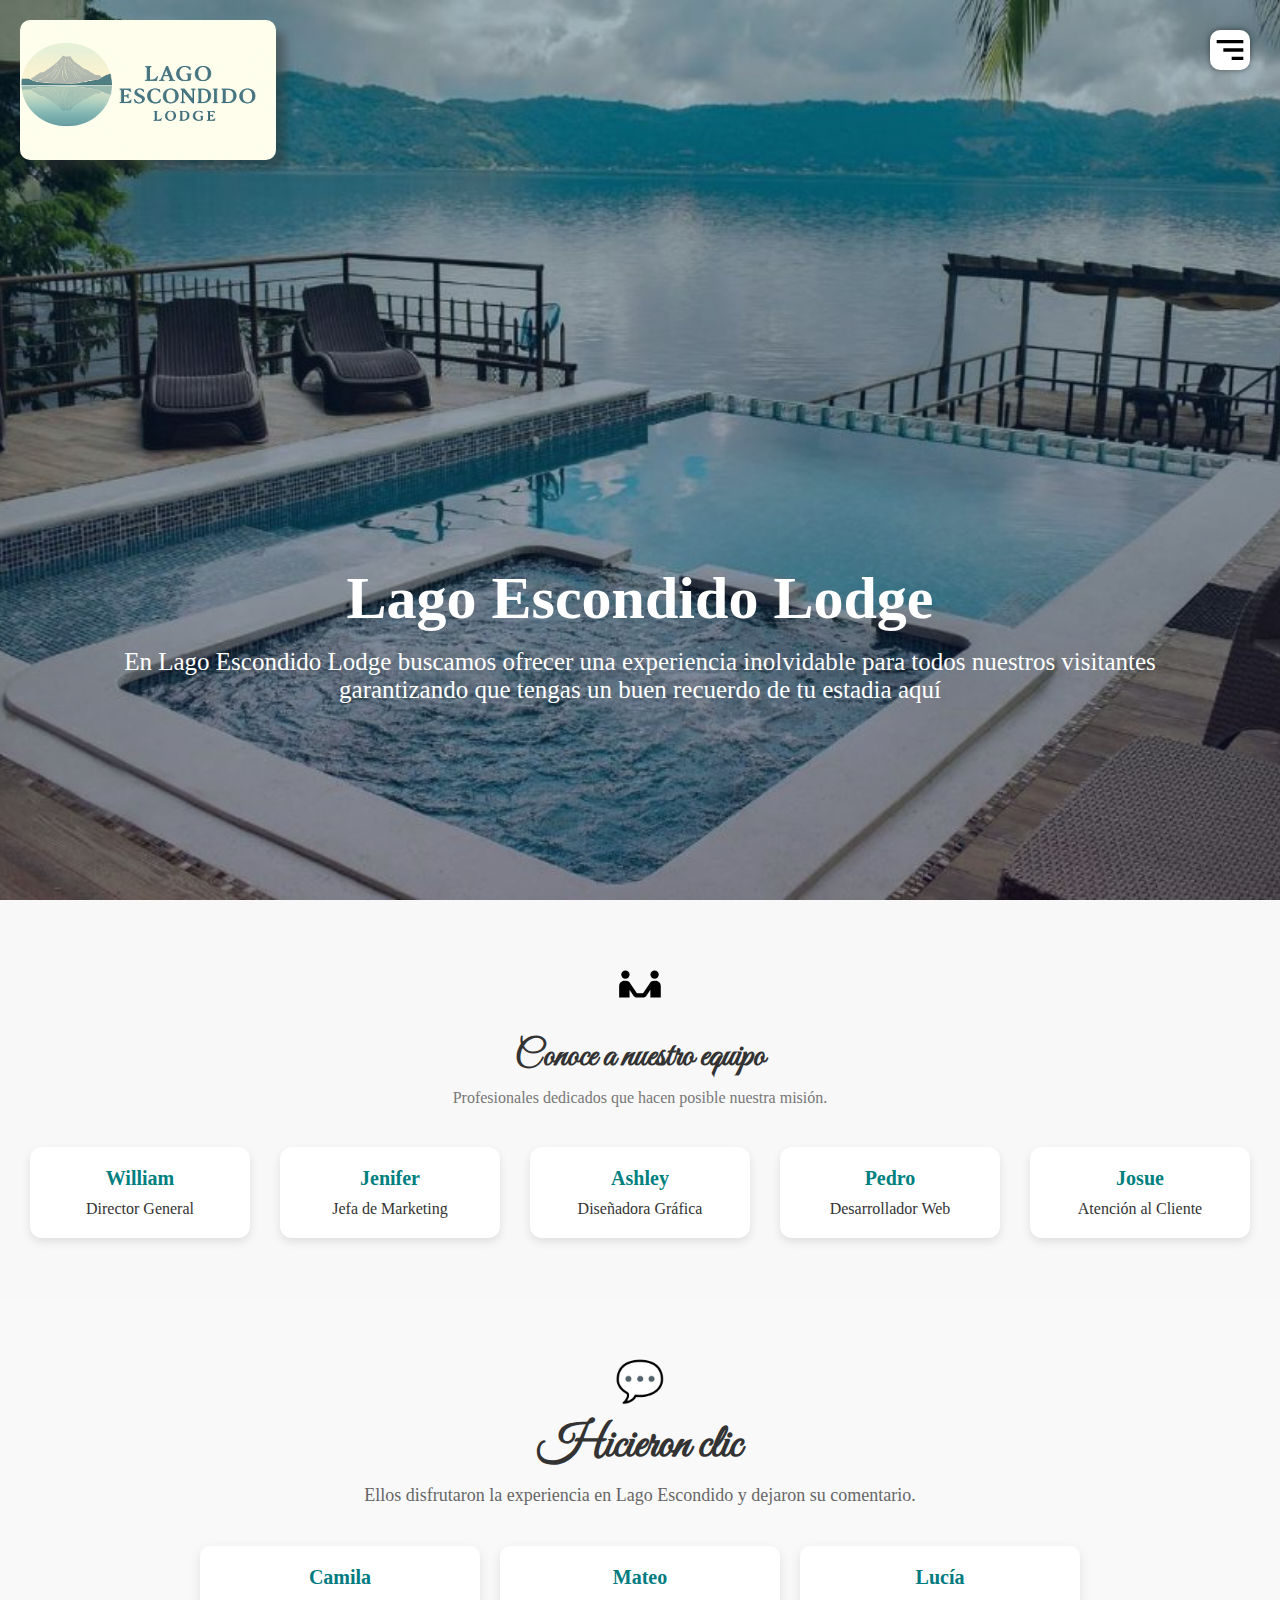
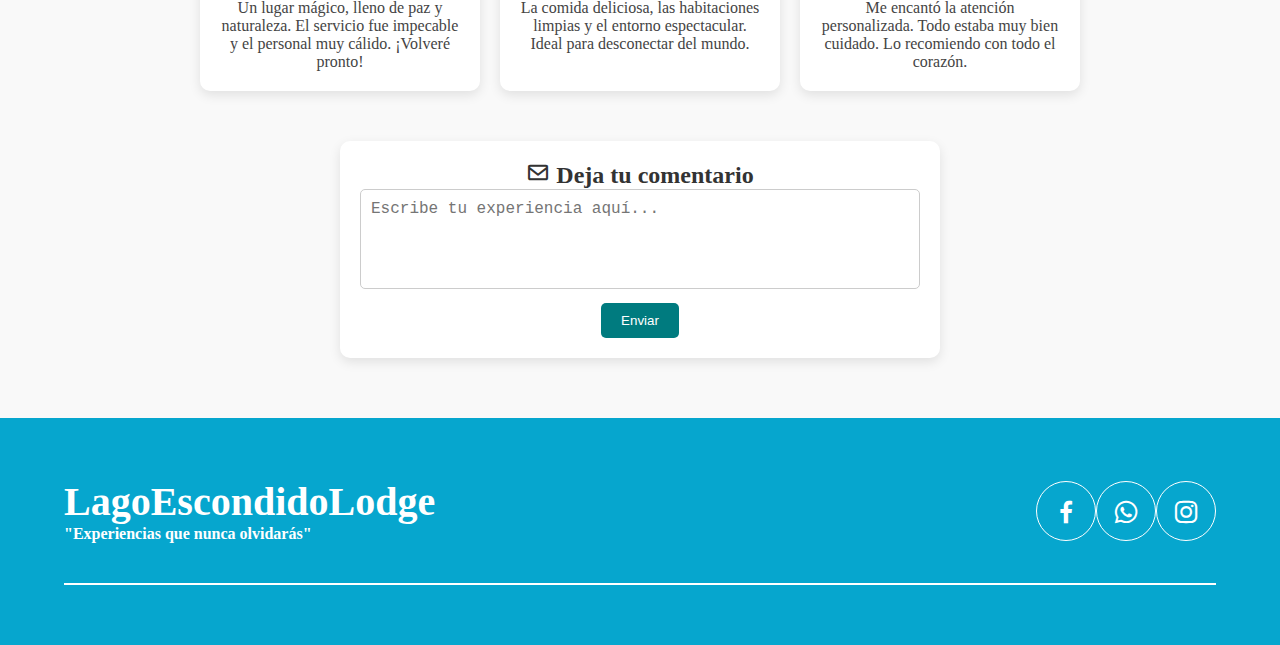
<file: index.html>
<!DOCTYPE html>
<html lang="es">
<head>
    <meta charset="UTF-8">
    <meta name="viewport" content="width=device-width, initial-scale=1.0">
    <title>LagoEscondidoLodge</title>
    <link rel="stylesheet" href="style.css">
    <link rel="stylesheet" href="menu.css">
    <link rel="shortcut icon" href="./imagenes/favicon.ico" type="image/x-icon">
     <link href='https://unpkg.com/boxicons@2.0.5/css/boxicons.min.css' rel='stylesheet'>
     <link href="https://fonts.googleapis.com/css2?family=Great+Vibes&family=Open+Sans&display=swap" rel="stylesheet">
</head>
</head>
<body>
    <div id="inicio"></div>

    <header class="header" id="inicio">
        <img class="logo"src="./imagenes/logo1.png" >
        <img class="hamburguer" src="./imagenes/hamburguesa.svg">
        <nav class="menu-navegacion">
                <a href="index.html">Inicio</a>
                <a href="habitaciones.html">Habitaciones</a>
                <a href="Estadías o Servicios.html"> Estadias o Servicios</a>
                <a href="#Equipo">Equipo</a>
                <a href="#Reseñas y Valoraciones">Reseñas y Valoraciones</a>
                <a href="sobre_nosotros.html">Sobre Nosotros</a>
        </nav>
        <div class="contenedor head">
            <h1 class="titulo1">Lago Escondido Lodge</h1>
            <p class="copy">En Lago Escondido Lodge buscamos ofrecer una experiencia inolvidable para todos nuestros visitantes garantizando que tengas un buen recuerdo de tu estadia aquí</p>
        </div>
        </header>

        <section id="Equipo" class="equipo">
  <div class="titulo-equipo">
    <img src="./imagenes/people-handshake.svg" alt="Icono equipo" />
    <h1>Conoce a nuestro equipo</h1>
    <p>Profesionales dedicados que hacen posible nuestra misión.</p>
  </div>

  <div class="contenedor-miembros">
    <div class="miembro">
      <h2>William</h2>
      <p>Director General</p>
    </div>
    <div class="miembro">
      <h2>Jenifer</h2>
      <p>Jefa de Marketing</p>
    </div>
    <div class="miembro">
      <h2>Ashley</h2>
      <p>Diseñadora Gráfica</p>
    </div>
    <div class="miembro">
      <h2>Pedro</h2>
      <p>Desarrollador Web</p>
    </div>
    <div class="miembro">
      <h2>Josue</h2>
      <p>Atención al Cliente</p>
    </div>
  </div>
</section>

     <section id="Reseñas y Valoraciones" class="section"></section>
        <div class="container">
    <div class="icon">💬</div>
    <h1 class="h1-card">Hicieron clic</h1>
    <p class="subtitle">Ellos disfrutaron la experiencia en Lago Escondido y dejaron su comentario.</p>

    <div class="reviews">
      <div class="card">
        <div class="name">Camila</div>
        <div class="comment">Un lugar mágico, lleno de paz y naturaleza. El servicio fue impecable y el personal muy cálido. ¡Volveré pronto!</div>
      </div>
      <div class="card">
        <div class="name">Mateo</div>
        <div class="comment">La comida deliciosa, las habitaciones limpias y el entorno espectacular. Ideal para desconectar del mundo.</div>
      </div>
      <div class="card">
        <div class="name">Lucía</div>
        <div class="comment">Me encantó la atención personalizada. Todo estaba muy bien cuidado. Lo recomiendo con todo el corazón.</div>
      </div>
    </div>

    <div class="feedback">
      <h2><i class='bx  bx-envelope'  ></i>  Deja tu comentario</h2>
      <textarea placeholder="Escribe tu experiencia aquí..."></textarea>
      <button>Enviar</button>
    </div>
  </div>
        
    <footer id="footer">
        <div class="contenedor footer-content">
                <div class="contact-us">
                    <h2 class="brand">LagoEscondidoLodge</h2>
                    <p>"Experiencias que nunca olvidarás"</p>
                </div>
                <div class="social-media">
                    <a href="https://www.facebook.com/" class="social-media-icon">
                        <i class='bx bxl-facebook'></i>
                    </a>
                    <a href="https://www.whatsapp.com/" class="social-media-icon">
                       <i class="bx bxl-whatsapp"></i>
                    </a> 
                    <a href="https://www.instagram.com/" class="social-media-icon">
                        <i class='bx bxl-instagram' ></i>
                    </a>
                </div>
        </div>
        <div class="line"></div>
    </footer>
    <div id="footer"></div>
        <script src="./js/prototipo1.js"></script>
        
        
</body>
</html>
</file>
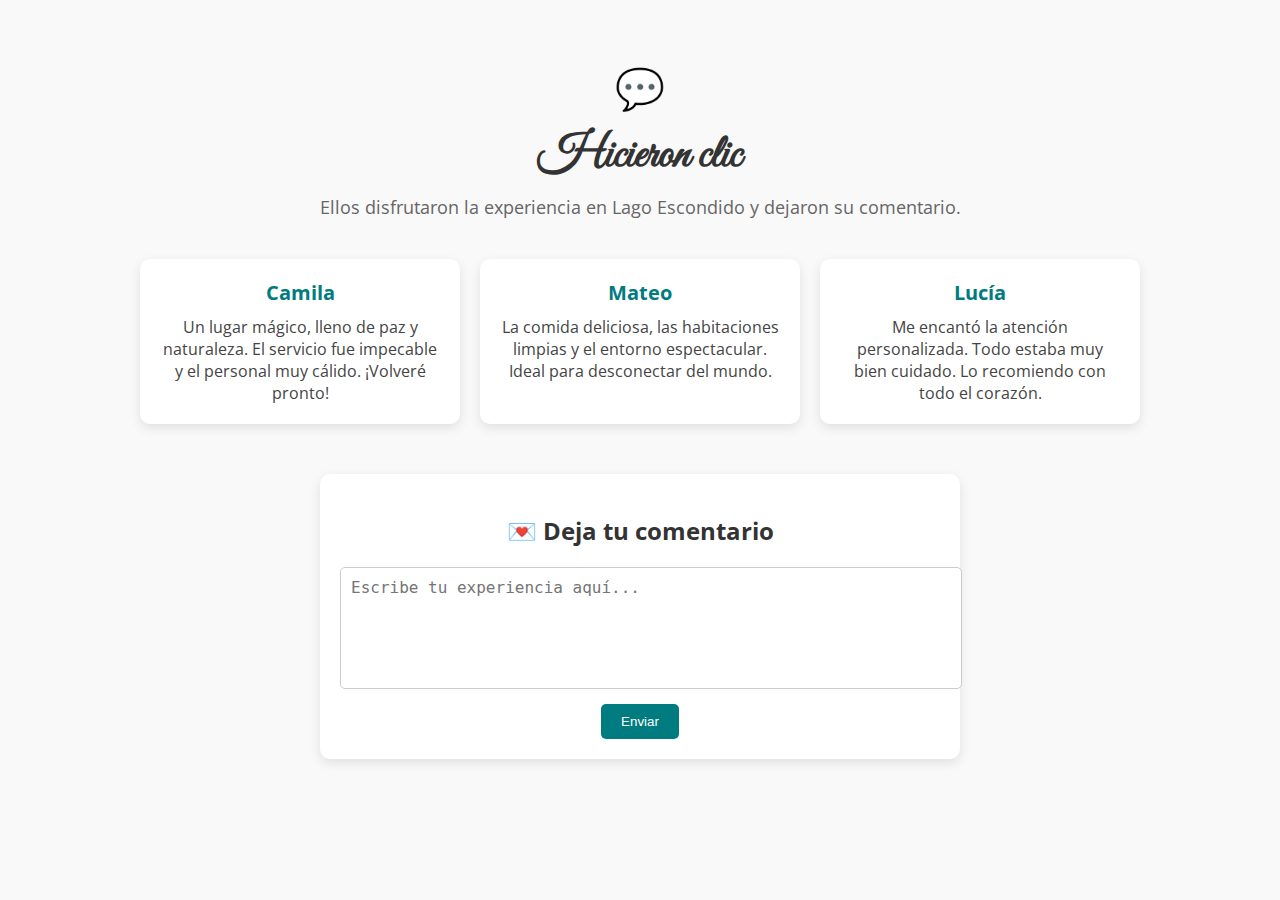
<file: contacto.html>
<!DOCTYPE html>
<html lang="es">
<head>
  <meta charset="UTF-8">
  <meta name="viewport" content="width=device-width, initial-scale=1.0">
  <title>Reseñas de Clientes</title>
  <link href="https://fonts.googleapis.com/css2?family=Great+Vibes&family=Open+Sans&display=swap" rel="stylesheet">
  <style>
    body {
      margin: 0;
      font-family: 'Open Sans', sans-serif;
      background: url('https://www.transparenttextures.com/patterns/white-wall.png');
      background-color: #f9f9f9;
      color: #333;
    }

    .container {
      text-align: center;
      padding: 60px 20px;
    }

    .icon {
      font-size: 40px;
      margin-bottom: 10px;
    }

    h1 {
      font-family: 'Great Vibes', cursive;
      font-size: 48px;
      margin: 0;
      color: #333;
      animation: fadeInDown 1s ease;
    }

    p.subtitle {
      font-size: 18px;
      margin-top: 10px;
      color: #666;
      animation: fadeInUp 1s ease;
    }

    .reviews {
      display: flex;
      justify-content: center;
      gap: 20px;
      flex-wrap: wrap;
      margin-top: 40px;
    }

    .card {
      background: white;
      border-radius: 10px;
      box-shadow: 0 4px 12px rgba(0,0,0,0.1);
      padding: 20px;
      width: 280px;
      transition: transform 0.3s ease;
      animation: fadeIn 1s ease;
    }

    .card:hover {
      transform: translateY(-5px);
    }

    .name {
      font-weight: bold;
      font-size: 20px;
      margin-bottom: 10px;
      color: #007B7F;
    }

    .comment {
      font-size: 16px;
      color: #444;
    }

    .feedback {
      margin-top: 50px;
      padding: 20px;
      background: #fff;
      border-radius: 10px;
      box-shadow: 0 4px 12px rgba(0,0,0,0.1);
      max-width: 600px;
      margin-left: auto;
      margin-right: auto;
      animation: fadeInUp 1s ease;
    }

    .feedback textarea {
      width: 100%;
      height: 100px;
      padding: 10px;
      font-size: 16px;
      border-radius: 5px;
      border: 1px solid #ccc;
      resize: none;
    }

    .feedback button {
      margin-top: 10px;
      padding: 10px 20px;
      background-color: #007B7F;
      color: white;
      border: none;
      border-radius: 5px;
      cursor: pointer;
    }

    .feedback button:hover {
      background-color: #005f5f;
    }

    @keyframes fadeIn {
      from { opacity: 0; transform: translateY(20px); }
      to { opacity: 1; transform: translateY(0); }
    }

    @keyframes fadeInDown {
      from { opacity: 0; transform: translateY(-20px); }
      to { opacity: 1; transform: translateY(0); }
    }

    @keyframes fadeInUp {
      from { opacity: 0; transform: translateY(20px); }
      to { opacity: 1; transform: translateY(0); }
    }
  </style>
</head>
<body>

  <div class="container">
    <div class="icon">💬</div>
    <h1>Hicieron clic</h1>
    <p class="subtitle">Ellos disfrutaron la experiencia en Lago Escondido y dejaron su comentario.</p>

    <div class="reviews">
      <div class="card">
        <div class="name">Camila</div>
        <div class="comment">Un lugar mágico, lleno de paz y naturaleza. El servicio fue impecable y el personal muy cálido. ¡Volveré pronto!</div>
      </div>
      <div class="card">
        <div class="name">Mateo</div>
        <div class="comment">La comida deliciosa, las habitaciones limpias y el entorno espectacular. Ideal para desconectar del mundo.</div>
      </div>
      <div class="card">
        <div class="name">Lucía</div>
        <div class="comment">Me encantó la atención personalizada. Todo estaba muy bien cuidado. Lo recomiendo con todo el corazón.</div>
      </div>
    </div>

    <div class="feedback">
      <h2>💌 Deja tu comentario</h2>
      <textarea placeholder="Escribe tu experiencia aquí..."></textarea>
      <button>Enviar</button>
    </div>
  </div>

</body>
</html>
</file>
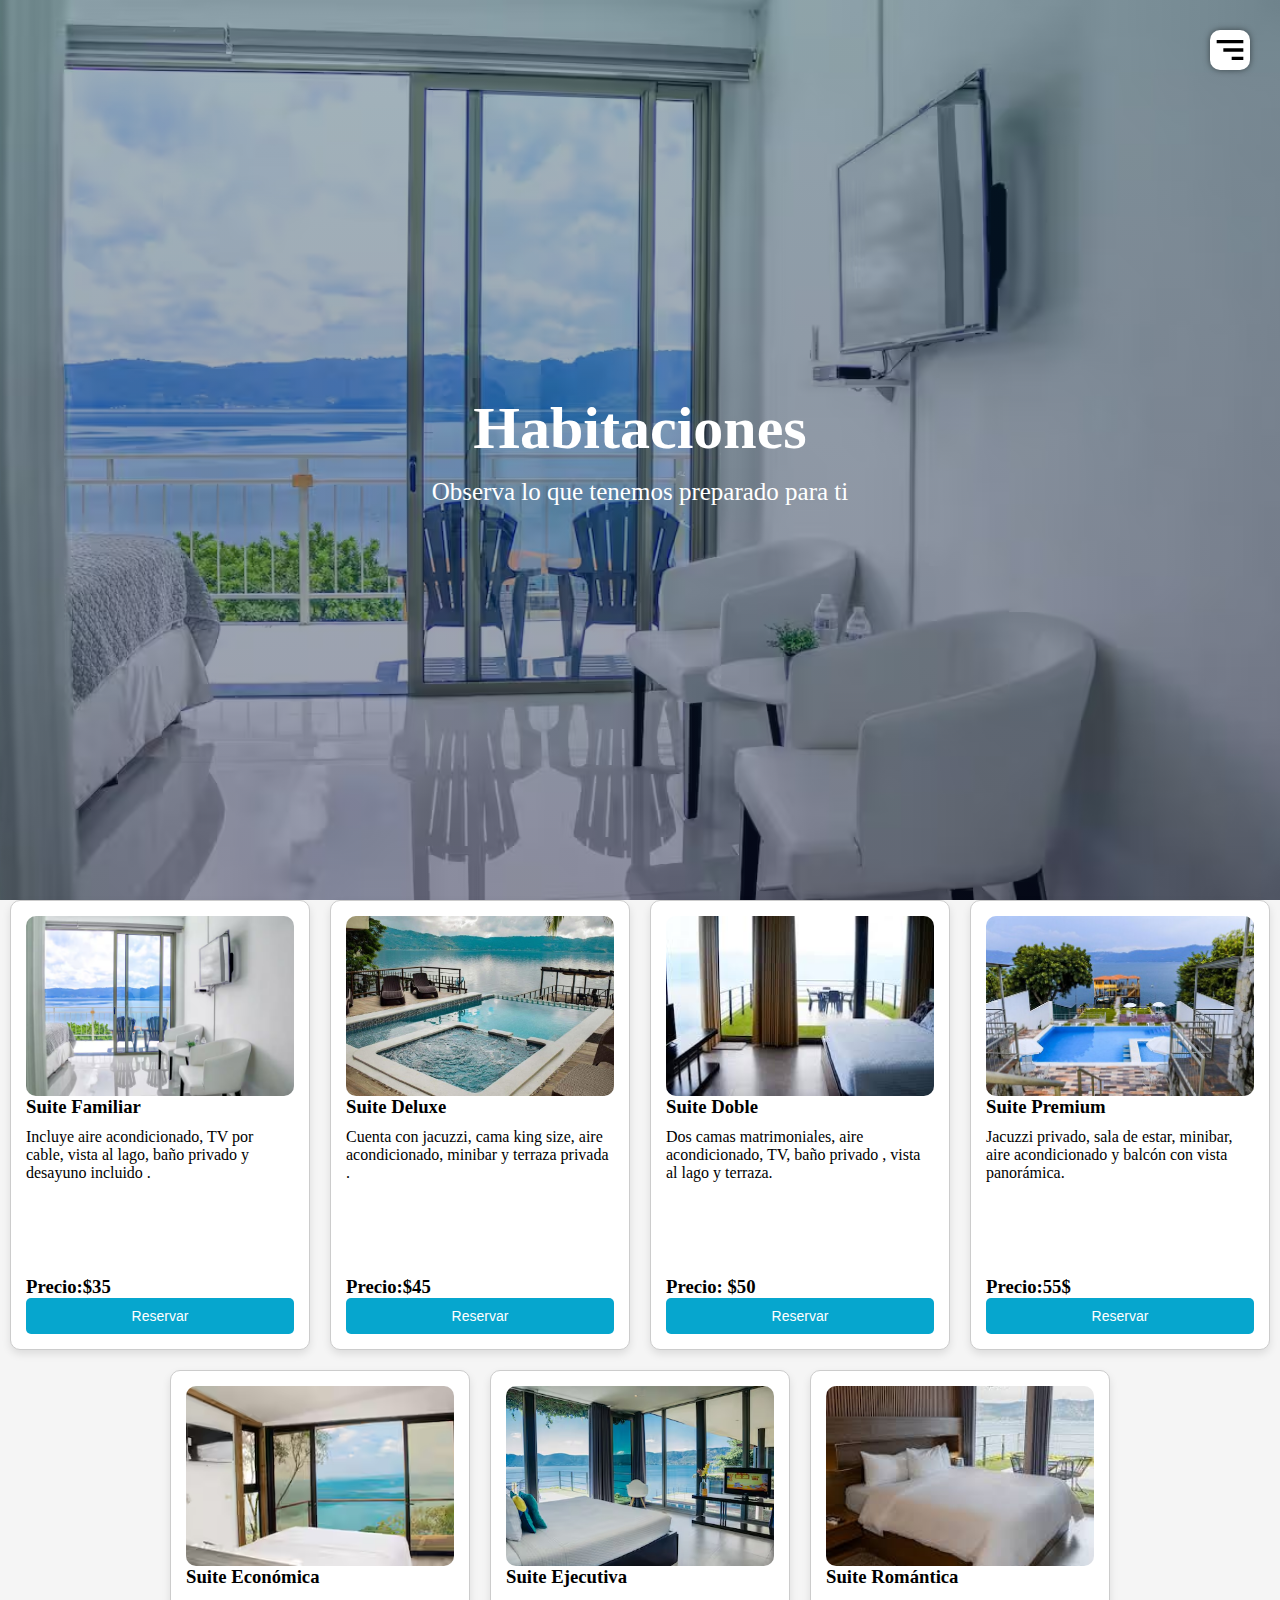
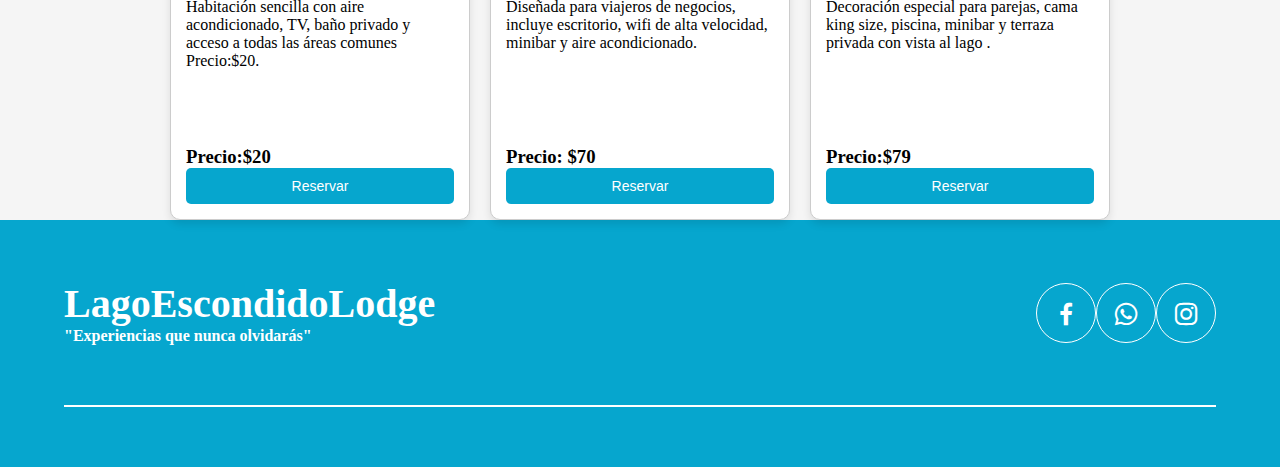
<file: habitaciones.html>
<!DOCTYPE html>
<html lang="es">
<head>
<meta charset="UTF-8">
<meta name="viewport" content="width=device-width, initial-scale=1.0">
<title>Suites - Hotel Lago de Coatepeque</title>
<link rel="stylesheet" href="menu.css">
 <link rel="shortcut icon" href="./imagenes/favicon.ico" type="image/x-icon">
<link href='https://unpkg.com/boxicons@2.0.5/css/boxicons.min.css' rel='stylesheet'>
<style>

    * {
    margin: 0;
    padding: 0;
    box-sizing: border-box;
}

:root{
    scroll-behavior: smooth;
}

    body {
        font-family: 'Archivo';
        background-color: #f5f5f5;
        margin: 0;
        padding:0;
    }
    h1 {
        position: relative;
        font-size: 3em;
        margin-bottom: 10px;
        text-align: center;
        color: #fff;
    }
    .container {
        display: flex;
        flex-wrap: wrap;
        justify-content: center;
        gap: 20px;
    }

    .header{
    height: 100vh;
    /* 02 */
    background-image: linear-gradient(to top, rgba(12, 17, 54, 0.416) 0%, hsla(199, 85%, 16%, 0.374) 100%), url(./imagenes/habitacion2.avif);
    background-repeat: no-repeat;
    background-position: center;
    background-size: cover;
    
}

.head{
    padding: 0;
    height: 100%;
    display: flex;
    flex-direction: column;
    justify-content: center;
    text-align: center;
    color: #fff;
}

.contenedor{
    width: 90%;
    max-width: 1200px;
    overflow: hidden;
    margin: auto;
    padding: 60px 0;
}

.titulo{
    font-size: 60px;
    margin-bottom: 15px;
}

.copy{
    color: white;
    text-align: center;
    font-weight: 300;
    font-size: 25px;
}

    .suite {
        display: flex;
        flex-direction: column;
        justify-content: space-between;
        width: 300px; 
        height: 450px; 
        border: 1px solid #ccc;
        border-radius: 10px;
        padding: 15px;
        background-color: #fff;
        box-shadow: 0px 4px 8px rgba(0,0,0,0.1);
    }
    .suite img {
        width: 100%;
        height: 180px; 
        object-fit: cover;
        border-radius: 10px;
    }
    .suite p {
        flex-grow: 1;
        margin: 10px 0;
    }
    .btn {
        padding: 10px;
        border: none;
        cursor: pointer;
        border-radius: 5px;
        color: white;
        font-size: 14px;
    }
    .reservar {
        background-color:#06a6ce;
    }
    .cancelar {
        background-color: #dc3545;
    }

    @media screen  and (max-width:500px){

        .header {
            height: 70vh;
        }
    }
        
    
</style>
</head>
<body>
      <div id="inicio"></div>
      <header class="header" id="inicio">
    <img class="hamburguer" src="./imagenes/hamburguesa.svg" alt="">
        <nav class="menu-navegacion">
                <a href="index.html">Inicio</a>
                <a href="habitaciones.html">Habitaciones</a>
                <a href="Estadías o Servicios.html"> Estadias o Servicios</a>
                <a href="sobre_nosotros.html">Sobre Nosotros</a>
        </nav>
       <div class="contenedor head">
<h1 class="titulo">Habitaciones</h1>
<p class="copy">Observa lo que tenemos preparado para ti</p>
      </div>
</header>

<div class="container">

    <div class="suite">
        <img src="./imagenes/habitacion2.avif" alt="Suite 1">
        <h3>Suite Familiar</h3>
        <p>Incluye aire acondicionado, TV por cable, vista al lago, baño privado y desayuno incluido .</p>
        <h3>Precio:$35</h3>
        <button class="btn reservar" onclick="reservar(this)">Reservar</button>
    </div>

    <div class="suite">
        <img src="./imagenes/hotel1.jpg" alt="Suite 2">
        <h3>Suite Deluxe</h3>
        <p>Cuenta con jacuzzi, cama king size, aire acondicionado, minibar y terraza privada .</p>
        <h3>Precio:$45</h3>
        <button class="btn reservar" onclick="reservar(this)">Reservar</button>
    </div>

    <div class="suite">
        <img src="./imagenes/suite2.jpeg" alt="Suite 3">
        <h3>Suite Doble</h3>
        <p>Dos camas matrimoniales, aire acondicionado, TV, baño privado , vista al lago y terraza.</p>
        <h3>Precio: $50</h3>
        <button class="btn reservar" onclick="reservar(this)">Reservar</button>
    </div>

    <div class="suite">
        <img src="./imagenes/suite3.jpg" alt="Suite 4">
        <h3>Suite Premium</h3>
        <p>Jacuzzi privado, sala de estar, minibar, aire acondicionado y balcón con vista panorámica.</p>
        <h3> Precio:55$</h3>
        <button class="btn reservar" onclick="reservar(this)">Reservar</button>
    </div>

    <div class="suite">
        <img src="./imagenes/suit1.avif" alt="Suite 5">
        <h3>Suite Económica</h3>
        <p>Habitación sencilla con aire acondicionado, TV, baño privado y acceso a todas las áreas comunes Precio:$20.</p>
        <h3>Precio:$20</h3>
        <button class="btn reservar" onclick="reservar(this)">Reservar</button>
    </div>

    <div class="suite">
        <img src="./imagenes/habitacion.avif" alt="Suite 6">
        <h3>Suite Ejecutiva</h3>
        <p>Diseñada para viajeros de negocios, incluye escritorio, wifi de alta velocidad, minibar y aire acondicionado.</p>
        <h3>Precio: $70</h3>
        <button class="btn reservar" onclick="reservar(this)">Reservar</button>
    </div>

    <div class="suite">
        <img src="./imagenes/suite6.jpeg" alt="Suite 7">
        <h3>Suite Romántica</h3>
        <p>Decoración especial para parejas, cama king size, piscina, minibar y terraza privada con vista al lago .</p>
        <h3>Precio:$79</h3>
        <button class="btn reservar" onclick="reservar(this)">Reservar</button>
    </div>

</div>

<footer id="footer">
        <div class="contenedor footer-content">
                <div class="contact-us">
                    <h2 class="brand">LagoEscondidoLodge</h2>
                    <p>"Experiencias que nunca olvidarás"</p>
                </div>
                <div class="social-media">
                    <a href="https://www.facebook.com/" class="social-media-icon">
                        <i class='bx bxl-facebook'></i>
                    </a>
                    <a href="https://www.whatsapp.com/" class="social-media-icon">
                       <i class="bx bxl-whatsapp"></i>
                    </a> 
                    <a href="https://www.instagram.com/" class="social-media-icon">
                        <i class='bx bxl-instagram' ></i>
                    </a>
                </div>
        </div>
        <div class="line"></div>
    </footer>
    <div id="footer"></div>

<script src="./js/reservar.js"></script>
<script src="./js/prototipo1.js"></script>

</body>
</html>
</file>
<file: style.css>
* {
    margin: 0;
    padding: 0;
    box-sizing: border-box;
}

:root{
    scroll-behavior: smooth;
}

body {
      margin: 0;
      font-family: 'Archivo', sans-serif;
      background: url('https://www.transparenttextures.com/patterns/white-wall.png');
      background-color: #f9f9f9;
      color: #333;
    }

    .container {
      text-align: center;
      padding: 60px 20px;
    }

    .icon {
      font-size: 40px;
      margin-bottom: 10px;
    }

    h1 {
      font-family: 'Great Vibes', cursive;
      font-size: 48px;
      margin: 0;
      color: #333;
      animation: fadeInDown 1s ease;
    }

    p.subtitle {
      font-size: 18px;
      margin-top: 10px;
      color: #666;
      animation: fadeInUp 1s ease;
    }

    .reviews {
      display: flex;
      justify-content: center;
      gap: 20px;
      flex-wrap: wrap;
      margin-top: 40px;
    }

    .card {
      background: white;
      border-radius: 10px;
      box-shadow: 0 4px 12px rgba(0,0,0,0.1);
      padding: 20px;
      width: 280px;
      transition: transform 0.3s ease;
      animation: fadeIn 1s ease;
    }

    .card:hover {
      transform: translateY(-5px);
    }

    .name {
      font-weight: bold;
      font-size: 20px;
      margin-bottom: 10px;
      color: #007B7F;
    }

    .comment {
      font-size: 16px;
      color: #444;
    }

    .feedback {
      margin-top: 50px;
      padding: 20px;
      background: #fff;
      border-radius: 10px;
      box-shadow: 0 4px 12px rgba(0,0,0,0.1);
      max-width: 600px;
      margin-left: auto;
      margin-right: auto;
      animation: fadeInUp 1s ease;
    }

    .feedback textarea {
      width: 100%;
      height: 100px;
      padding: 10px;
      font-size: 16px;
      border-radius: 5px;
      border: 1px solid #ccc;
      resize: none;
    }

    .feedback button {
      margin-top: 10px;
      padding: 10px 20px;
      background-color: #007B7F;
      color: white;
      border: none;
      border-radius: 5px;
      cursor: pointer;
    }

    .feedback button:hover {
      background-color: #005f5f;
    }

    @keyframes fadeIn {
      from { opacity: 0; transform: translateY(20px); }
      to { opacity: 1; transform: translateY(0); }
    }

    @keyframes fadeInDown {
      from { opacity: 0; transform: translateY(-20px); }
      to { opacity: 1; transform: translateY(0); }
    }

    @keyframes fadeInUp {
      from { opacity: 0; transform: translateY(20px); }
      to { opacity: 1; transform: translateY(0); }
    }

.contenedor{
    width: 90%;
    max-width: 1200px;
    overflow: hidden;
    margin: auto;
    padding: 60px 0;
}


    


.header{
    height: 100vh;
    /* 02 */
    background-image: linear-gradient(to top, rgba(12, 17, 54, 0.416) 0%, hsla(199, 85%, 16%, 0.374) 100%), url(./imagenes/hotel1.jpg);
    background-repeat: no-repeat;
    background-position: center;
    background-size: cover;
    
}

.head{
    padding: 0;
    height: 100%;
    display: flex;
    flex-direction: column;
    justify-content: center;
    text-align: center;
    color: #fff;
}

.logo {
    margin: 20px 20px;
    background-image: linear-gradient(to top, rgba(50, 63, 160, 0.315) 0%, hsla(198, 51%, 35%, 0.301) 100%);
    width: 20%;
    height: 140px;
    border-radius: 10px;
    box-shadow:10px 10px 10px -1px rgba(53, 54, 53, 0.479);
    z-index: 2;
}


.titulo1{
    color: #fff;
    font-family: 'Archivo';
    font-size: 60px;
    margin-bottom: 15px;
}

.copy{
    font-family: 'Archivo';
    font-weight: 300;
    font-size: 25px;
}

.equipo {
  text-align: center;
  padding: 60px 20px;
  background-color: #f8f8f8;
}

.titulo-equipo img {
  width: 50px;
  margin-bottom: 10px;
}

.titulo-equipo h1 {
  font-size: 36px;
  color: #333;
  margin: 10px 0;
}

.titulo-equipo p {
  color: #777;
  font-size: 16px;
  margin-bottom: 40px;
}

.contenedor-miembros {
  display: flex;
  justify-content: center;
  gap: 30px;
  flex-wrap: wrap;
}

.miembro {
  background-color: white;
  border-radius: 12px;
  padding: 20px;
  width: 220px;
  box-shadow: 0 4px 10px rgba(0,0,0,0.1);
  text-align: center;
}

.miembro h2 {
  color: #008080;
  font-size: 20px;
  margin-bottom: 10px;
}

.miembro p {
  font-size: 16px;
  color: #333;
}




@media screen and (max-width: 800px){
   
    .header {
        height: 70vh;
    }

    .logo {
        width: 40%;
        height: 80px;
    }
    .contenedor-servicio img{
        width: 80%;
        margin-bottom: 40px;
    }
    
    .checklist-servicio{
        width: 80%;
    }

    .service{
        margin-bottom: 30px;
    }

    .img-galeria{
        width: 45%;
    }
    
    .agregarImagen{
        width: 80%;
    }

    
    .cont-expert{
        width: 80%;
    }
    
    .footer-content{
        justify-content: center;
    }

    .social-media{
        width: 80%;
        justify-content: space-evenly;
    }

    .social-media-icon{
        margin-left: 0;
    }

    .contact-us{
        text-align: center;
        width: 80%;
        margin-bottom: 40px;
    }
    
}


@media screen and (max-width: 500px){
    .menu-navegacion{
        width: 75vw;
    }

    .hamburguer{
        top: 20px;
        right: 20px;
    }

    .titulo{
        font-weight: 700;
        font-size: 30px;
    }

    .copy {
        font-size:20px ;
    }

    .subtitulo{
        font-size: 40px;
    }

    .img-galeria{
        width: 95%;
    }
    
    .agregar-imagen{
        width: 90%;
    }

    .social-media{
        width: 100%;
        justify-content: space-evenly;
    }

    .social-media-icon{
        margin-left: 0;
    }

    .brand{
    font-weight: 700;
    font-size: 30px;
}

.brand+p{
    font-weight: 600;
}

    .contact-us{
        font-weight: 700;
        text-align: center;
        width: 95%;
        margin-bottom: 40px;
    }
    
}
</file>
<file: menu.css>
* {
    margin: 0;
    box-sizing: border-box;
}

body {
    font-family: 'Archivo';
}

.hamburguer{
    position: fixed;
    top: 30px;
    right: 30px;
    background: #fff;
    width: 40px;
    height: 40px;
    cursor: pointer;
    border-radius: 10px;
    box-shadow: 0 0 6px rgba(0, 0, 0, .5);
    z-index: 2;
}

.menu-navegacion{
    position: fixed;
    top: 0;
    width: 30vw;
    height: 100%;
    background-image: linear-gradient(to top, #1e5e86 0%, #2a8d7c 100%);
    background-image: linear-gradient(135deg, #23b4befe 0%, #0f69bd 100%);
    display: flex;
    flex-direction: column;
    justify-content: space-evenly;
    align-items: center;
    right: 0;
    transform: translateX(110%);
    transition:transform 0.3s ease-in-out;
    box-shadow: 0 0 6px rgba(0, 0, 0, .5);
    z-index: 2;
}

.spread{
    transform: translateX(0);
}

.menu-navegacion a{
    color: #fff;
    text-decoration: none;
}

footer{
    background: #06a6ce;
    padding-bottom: 0.1px;
}

.footer-content{
    display: flex;
    justify-content: space-between;
    align-items: center;
    flex-wrap: wrap;
    padding-top: 60px;
    padding-bottom: 40px;
}


.contact-us{
    width: 40%;
    color: #fff;
}

.brand{
    font-weight: 700;
    font-size: 40px;
}

.brand+p{
    font-weight: 600;
}

.social-media{
    width: 50%;
    display: flex;
    justify-content: flex-end;
}

.social-media-icon{
    display: inline-block;
    margin-left: 0;
    width: 60px;
    height: 60px;
    border: 1px solid #fff;
    border-radius: 50%;
    text-align: center;
    color: #fff;
}

.social-media-icon i{
    font-size: 30px;
    line-height: 60px;
}

.line{
    width: 90%;
    max-width: 1200px;
    margin: auto;
    height: 2px;
    background: #fff;
    margin-bottom: 60px;
}

.social-media-icon:hover{
    background: #fff;
    color:#06a6ce;
}

@media screen and (max-width:500px){
    .menu-navegacion {
        width: 60vw;
    }

    .hamburguer {
        top: 20px;
        right: 20px;
    }

    .titulo {
        font-size: 30px;
    }

    .subtitulo {
        font-size: 30px;
    }

    .footer-content{
        justify-content: center;
    }

    .social-media{
        width: 80%;
        justify-content: space-evenly;
    }

    .contact-us {
         text-align: center;
        width: 95%;
        margin-bottom: 40px;
    }
  
}
</file>
